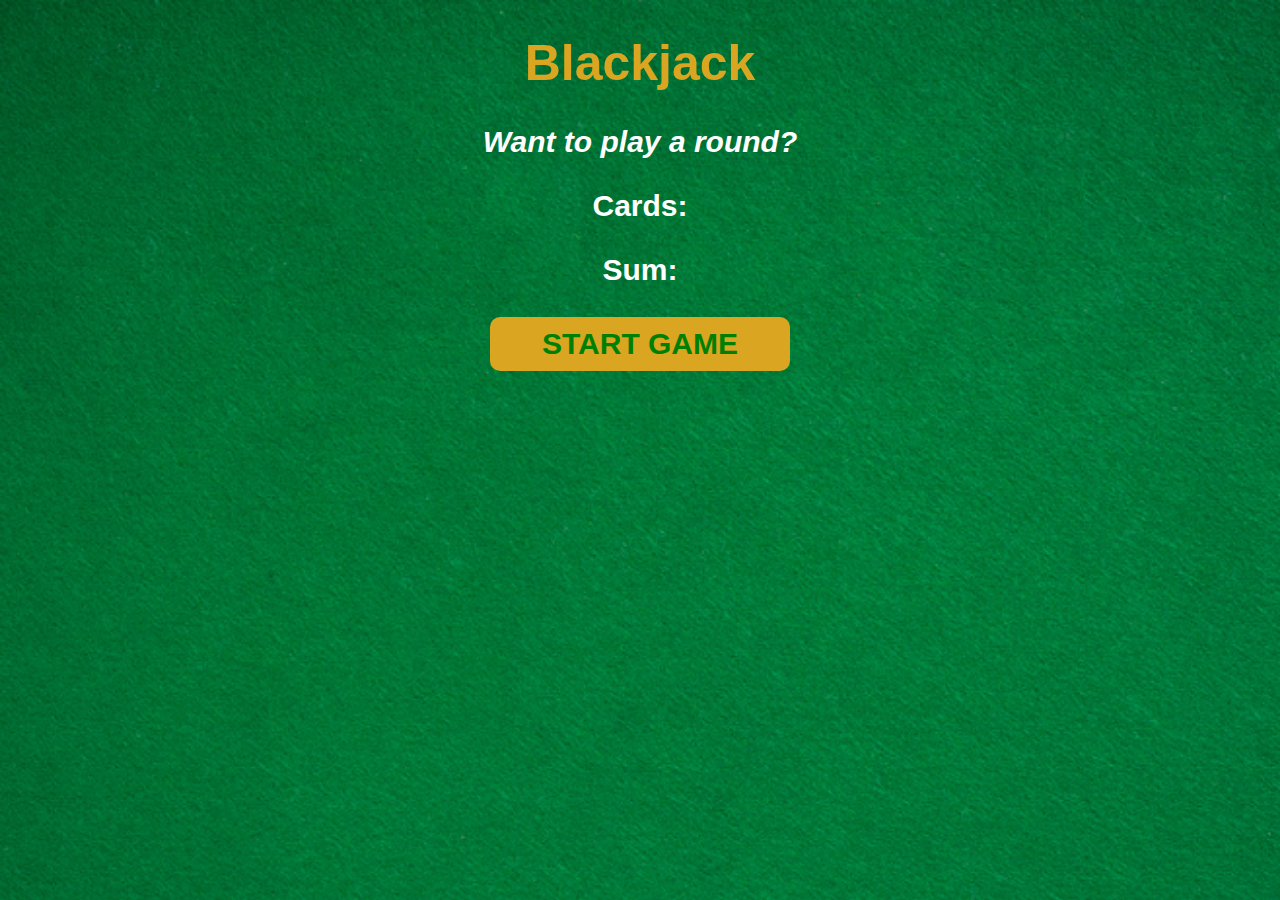
<file: build_a_blackjack_game/index.html>
<!doctype html>
<html lang="en">
	<head>
		<meta charset="UTF-8">
		<meta name="viewport" content="width=device-width, initial-scale=1">
		<link rel="stylesheet" href="styles.css">
		<title>Blackjack game</title>
	</head>
	<body>
		<h1>Blackjack</h1>
		<p id="message-el">Want to play a round?</p>
		<p id="cards-el">Cards:</p>
		<p id="sum-el">Sum:</p>
		<button onclick="startGame()" class="start-btn">START GAME</button>
		<script src="main.js"></script>
	</body>
</html>
</file>
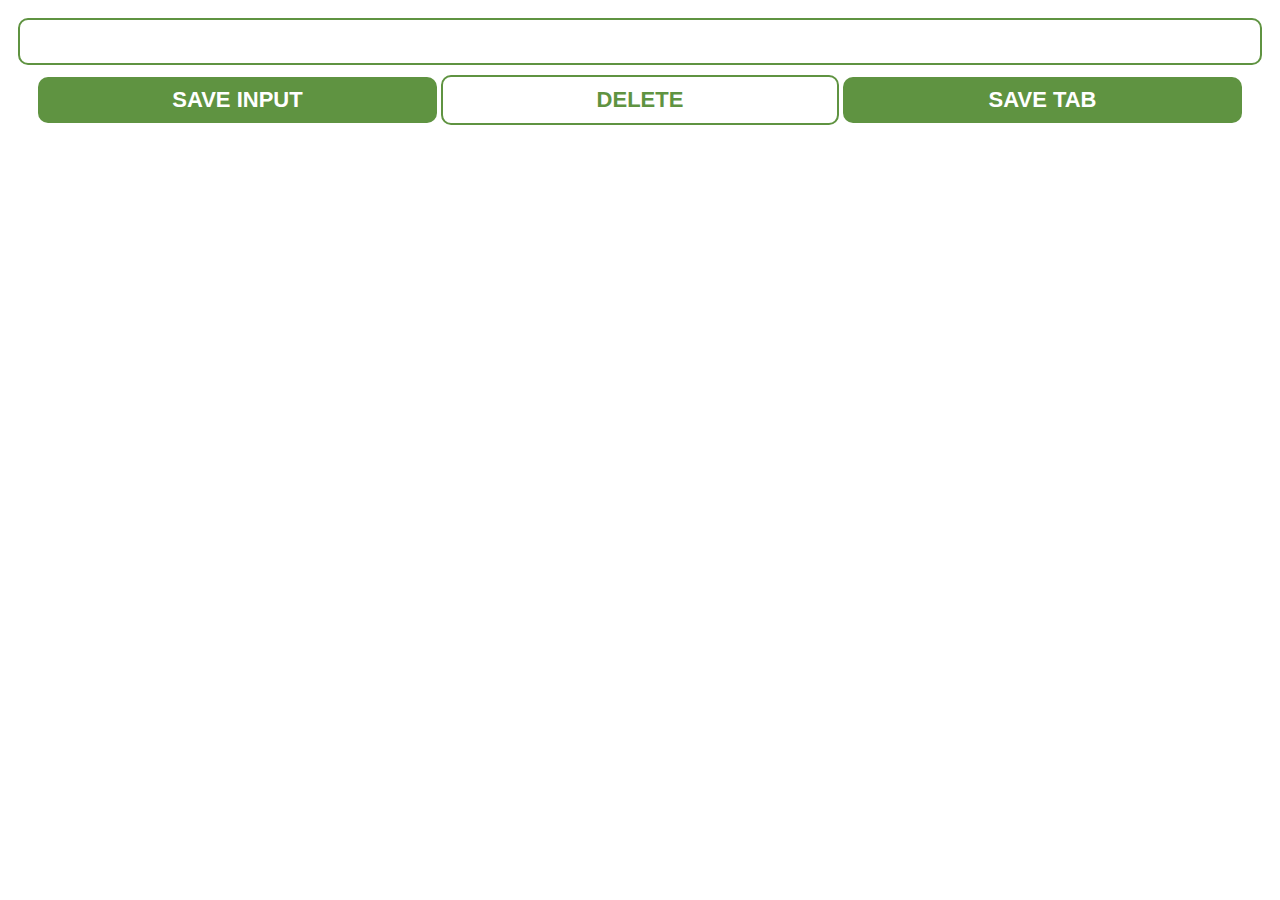
<file: build_a_chrome_extension/index.html>
<!DOCTYPE html>
<html lang="en">
    <head>
        <meta charset="UTF-8">
        <meta name="viewport" content="width=device-width, initial-scale=1.0">
        <title>Lead Tracker</title>
        <link rel="stylesheet" href="styles.css">
    </head>
    <body>
        <input type="text" id="input-el">
        <div class="button-container">
            <button type="button" id="save-button">SAVE INPUT</button>
            <button type="button" id="delete-button">DELETE</button>
            <button type="button" id="save-tab-button">SAVE TAB</button>
        </div>
        <ul id="ul-el"></ul>
        <script src="main.js"></script>
    </body>
</html>
</file>
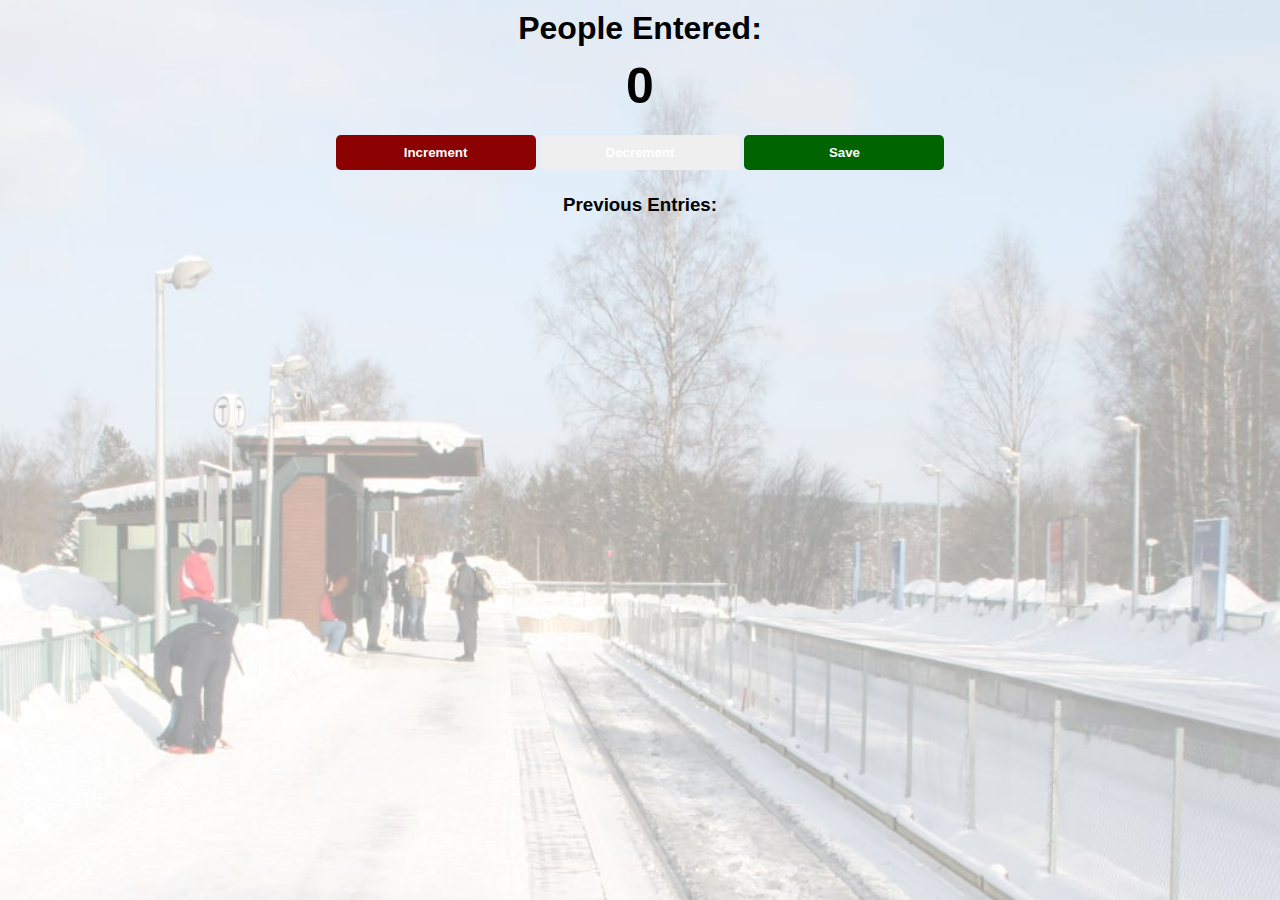
<file: build_a_passenger_counter_app/index.html>
<!doctype html>
<html lang="en">
	<head>
		<meta charset="UTF-8">
		<meta name="viewport" content="width=device-width, initial-scale=1">
		<title>Passenger Counter App</title>
		<link rel="stylesheet" href="style.css">
	</head>
	<body>
		<h1>People Entered:</h1>
		<h2 id="counter-el">0</h2>
		<button id="increment-btn" onclick="increment()">Increment</button>
		<button id="decrement-btn" onclick="decrement()">Decrement</button>
		<button id="save-btn" onclick="save()">Save</button>
		<h3>Previous Entries: <span id="prev-entry"></span></h3>
		
		<script src="main.js"></script>
	</body>
</html>
</file>
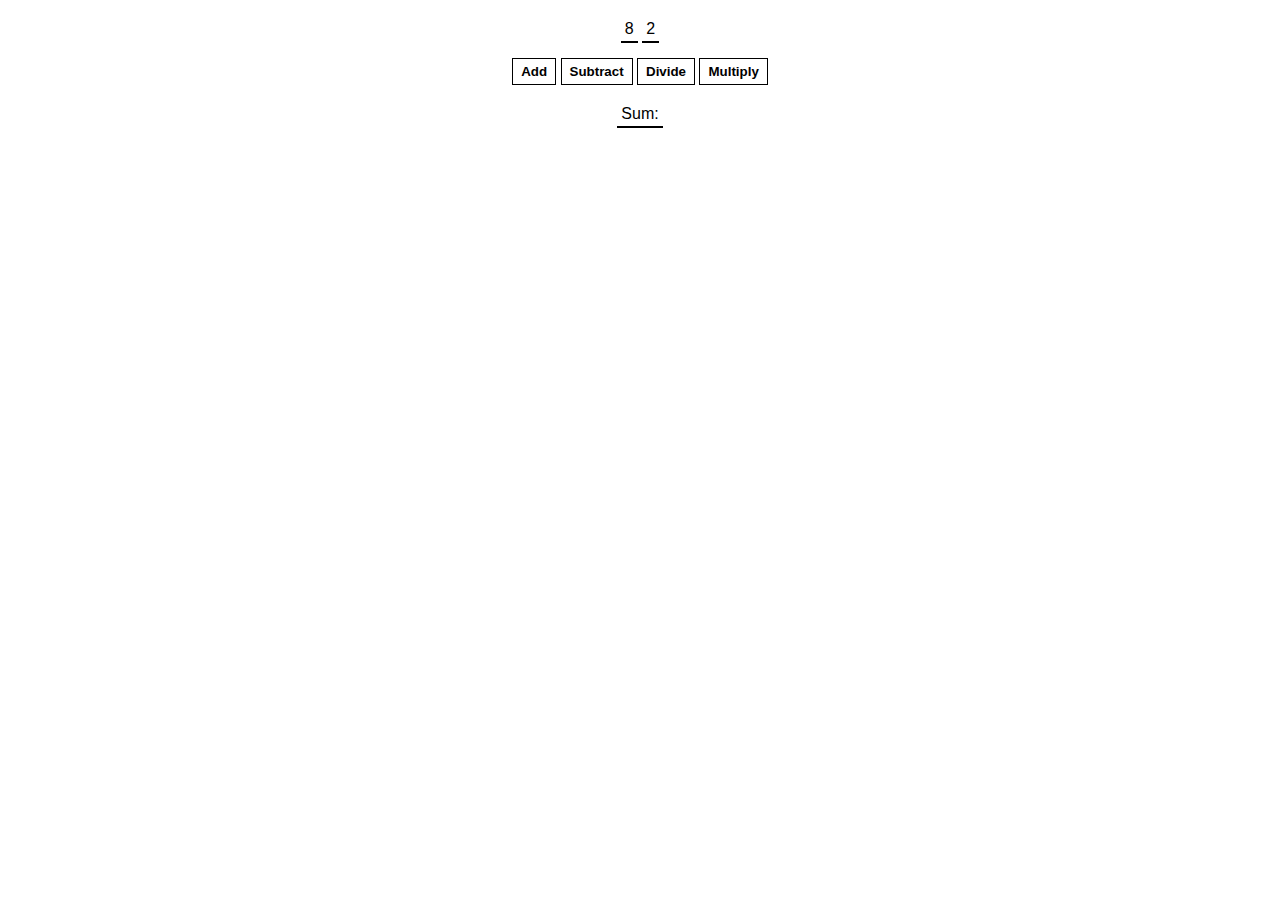
<file: practice_time_1/index.html>
<html>
	<head>
		<link rel="stylesheet" href="styles.css">
	</head>
	<body>
		<span id="num1-el"></span>
		<span id="num2-el"></span>
		<br>
		<button onclick="add()">Add</button>
		<button onclick="subtract()">Subtract</button>
		<button onclick="divide()">Divide</button>
		<button onclick="multiply()">Multiply</button>
		<br>
		<span id="sum-el">Sum: </span>
		<script src="main.js"></script>
	</body>
</html>
</file>
<file: build_a_blackjack_game/styles.css>
body {
    text-align: center;
    background-image: url("images/table.png");
    background-size: cover;
    font-family: 'Trebuchet MS', 'Lucida Sans Unicode', 'Lucida Grande', 'Lucida Sans', Arial, sans-serif;

}

h1 {
    color: goldenrod;
    font-size: 50px;
}

p {
    color: white;
    font-size: 30px;
    font-weight: bold;
}

.start-btn {
    width: 300px;
    border-radius: 10px;
    font-size: 30px;
    padding: 10px;
    font-weight: bolder;
    color: green;
    border: 0;
    background-color: goldenrod;
    margin-bottom: 10px;
}

#message-el {
    font-style: italic;
}
</file>
<file: build_a_chrome_extension/styles.css>
body {
    margin: none;
    padding: 10px;
    font-family: Arial, Helvetica, sans-serif;
    min-width: 500px;
}

/*
green color -> #5f9341
*/

input {
    width: 100%;
    padding: 10px 0;
    padding-left: 5px;
    font-size: 20px;
    border: 2px solid #5f9341;
    border-radius: 10px;
    margin-bottom: 10px;
    outline: none;
    box-sizing: border-box;
}

input:focus {
    background-color: lightcyan;
    border: 2px solid #5f9341;
    outline: none;
}

#save-button {
    width: 32%;
    font-size: 22px;
    padding: 10px 0;
    color: white;
    background-color: #5f9341;
    border: none;
    font-weight: bolder;
    border-radius: 10px;
}

#save-tab-button {
    width: 32%;
    font-size: 22px;
    padding: 10px 0;
    color: white;
    background-color: #5f9341;
    border: none;
    font-weight: bolder;
    border-radius: 10px;
}

#delete-button {
    width: 32%;
    font-size: 22px;
    padding: 10px 0;
    color: #5f9341;
    background-color: white;
    border: 2px solid #5f9341;
    font-weight: bolder;
    border-radius: 10px;
}

.button-container{
    width: 100%;
    text-align: center;
}



a {
    color: #5f9341;
}

a:hover {
    color: black;
}

ul {
    list-style-type: none;
    padding: 0;
    font-size: 18px;
}
</file>
<file: build_a_passenger_counter_app/style.css>
body {
    background-image: url("station.jpg");
    background-size: cover;
    font-family: -apple-system, BlinkMacSystemFont, 'Segoe UI', Roboto, Oxygen, Ubuntu, Cantarell, 'Open Sans', 'Helvetica Neue', sans-serif;
    font-weight: bold;
    text-align: center;
}

h1 {
    margin-top: 10px;
    margin-bottom: 10px;
}

h2 {
    font-size: 50px;
    margin-top: 0;
    margin-bottom: 20px;
}

button {
    border: none;
    padding-top: 10px;
    padding-bottom: 10px;
    color: white;
    font-weight: bold;
    width: 200px;
    margin-bottom: 5px;
    border-radius: 5px;
}

#increment-btn {
    background: darkred;
}

#save-btn {
    background: darkgreen;
}
</file>
<file: practice_time_1/styles.css>
body {
    font-family: Arial, Helvetica, sans-serif;
    padding: 20px 0;
    margin: 0;
    text-align: center;
}

span {
    border-bottom: 2px solid black;
    padding: 4px;
}

button {
    margin: 20px 0;
    background: white;
    color: black;
    border: 1px solid black;
    font-weight: bold;
    cursor: pointer;
    padding: 5px 8px;
}
</file>
